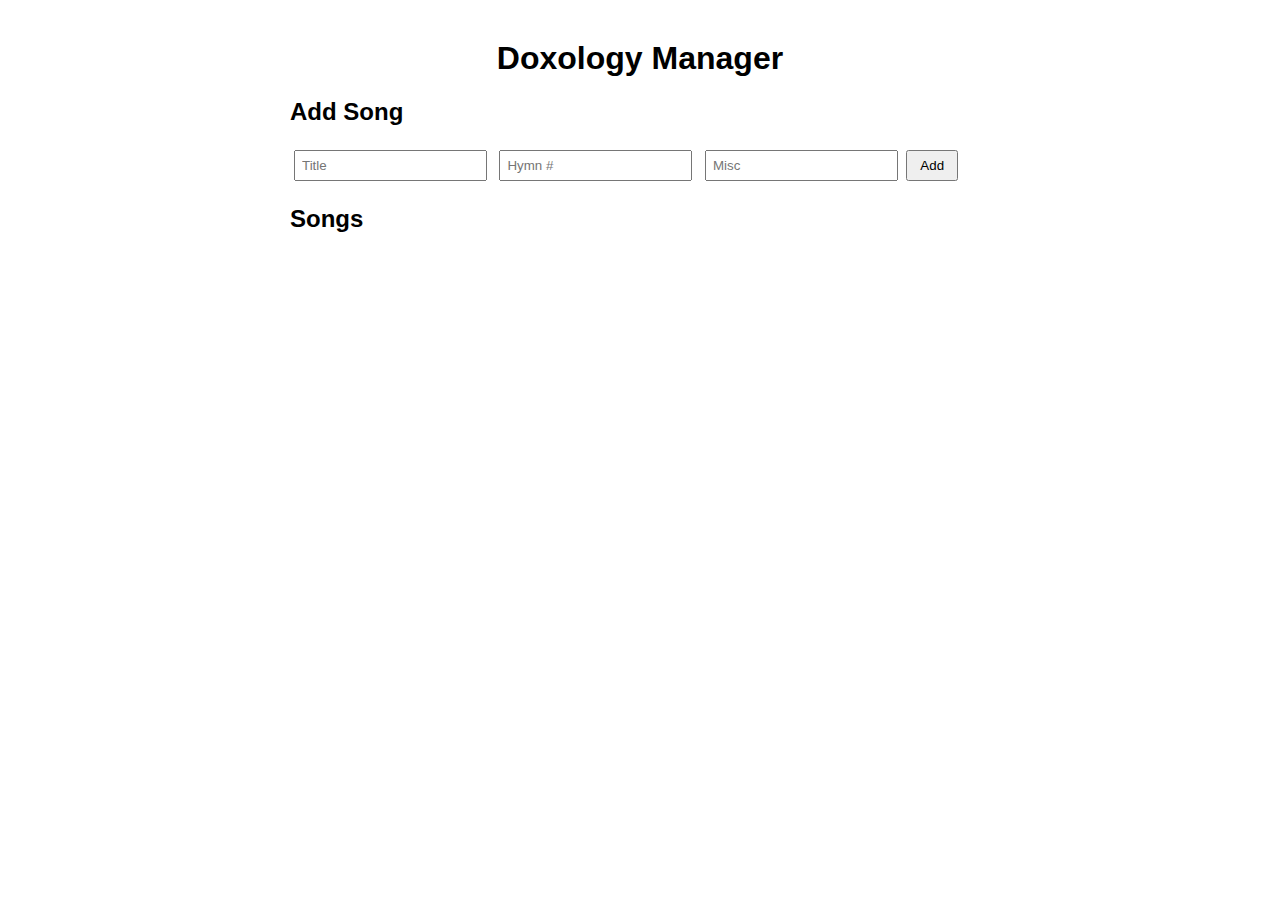
<file: frontend/index.html>
<!DOCTYPE html>
<html lang="en">
<head>
  <meta charset="UTF-8" />
  <title>Doxology Manager</title>
  <link rel="stylesheet" href="main.css" />
</head>
<body>
  <h1>Doxology Manager</h1>

  <section>
    <h2>Add Song</h2>
    <form id="song-form">
      <input type="text" id="title" placeholder="Title" required />
      <input type="number" id="hymn_number" placeholder="Hymn #" required />
      <input type="text" id="misc" placeholder="Misc" />
      <button type="submit">Add</button>
    </form>
  </section>

  <section>
    <h2>Songs</h2>
    <ul id="songs-list"></ul>
  </section>

  <script src="app.js"></script>
</body>
</html>
</file>
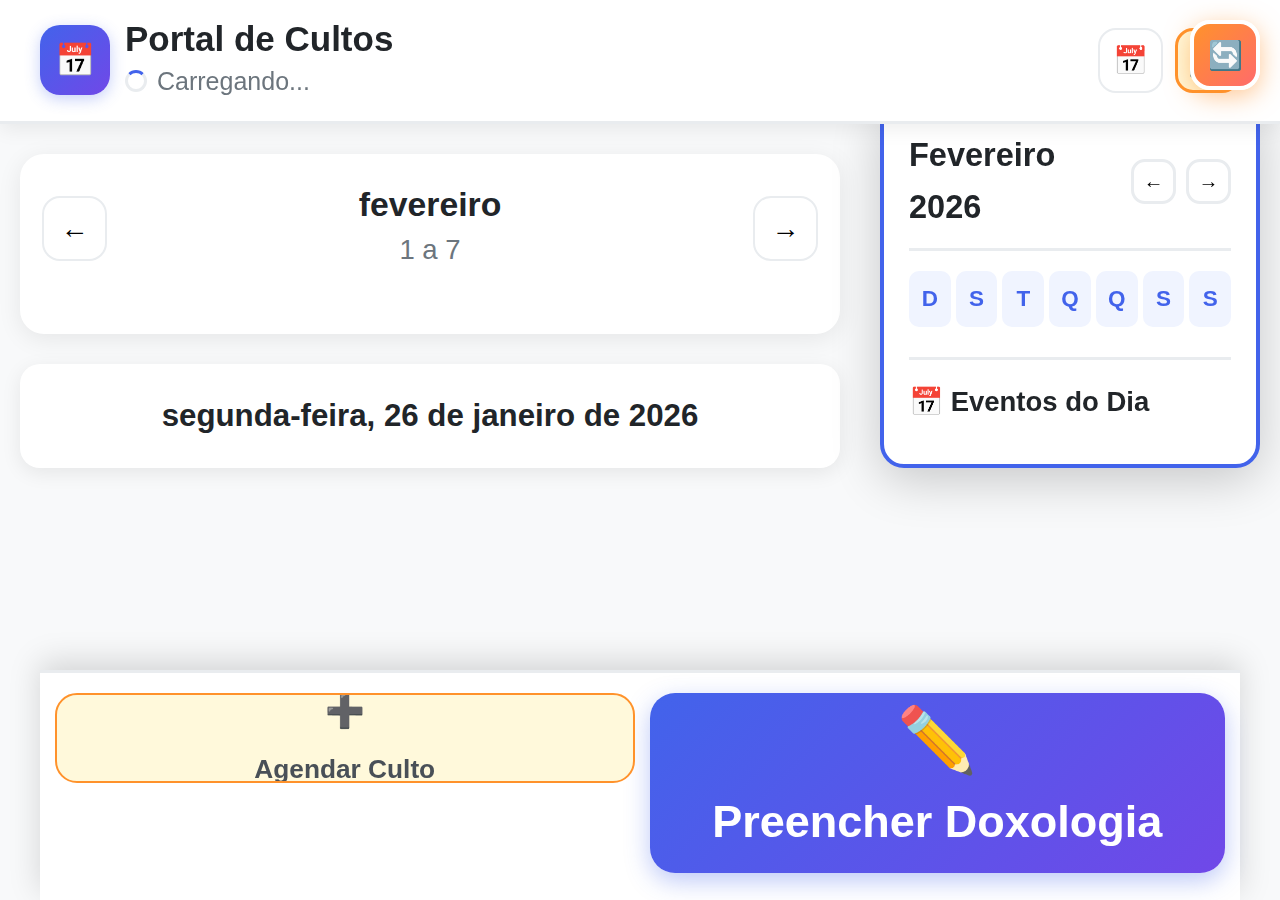
<file: frontend/Home.html>
<!DOCTYPE html>
<html lang="pt-BR">
<head>
  <base target="_top">
  <meta charset="UTF-8">
  <meta name="viewport" content="width=device-width, initial-scale=1.0, maximum-scale=1.0, user-scalable=no, viewport-fit=cover">
  <meta name="apple-mobile-web-app-capable" content="yes">
  <meta name="apple-mobile-web-app-status-bar-style" content="black-translucent">
  <meta name="theme-color" content="#4263eb">
  <meta name="description" content="Portal de Cultos - Sistema de gerenciamento de cultos e cronogramas">
  <title>Portal de Cultos</title>
  
  <!-- Apple Touch Icon -->
  <link rel="apple-touch-icon" href="data:image/svg+xml,<svg xmlns='http://www.w3.org/2000/svg' viewBox='0 0 100 100'><text y='.9em' font-size='90'>📅</text></svg>">
  
  <!-- Favicon -->
  <link rel="icon" href="data:image/svg+xml,<svg xmlns='http://www.w3.org/2000/svg' viewBox='0 0 100 100'><text y='.9em' font-size='90'>📅</text></svg>">
  
  <style>
    /* ============================================
       RESET E CONFIGURAÇÕES GLOBAIS
    ============================================ */
    
    * {
      margin: 0;
      padding: 0;
      -webkit-text-size-adjust: 100%;
      text-size-adjust: 100%;
      box-sizing: border-box;
      -webkit-tap-highlight-color: rgba(66, 99, 235, 0.2);
      -webkit-font-smoothing: antialiased;
      -moz-osx-font-smoothing: grayscale;
    }
    
    html {
      font-size: 25px;
      scroll-behavior: smooth;
    }
    
    body {
      font-family: -apple-system, BlinkMacSystemFont, 'Segoe UI', Roboto, Helvetica, Arial, sans-serif, 'Apple Color Emoji', 'Segoe UI Emoji';
      background: #f8f9fa;
      color: #212529;
      line-height: 1.6;
      padding-bottom: 150px;
      min-height: 100vh;
      overflow-x: hidden;
    }
    
    :focus {
      outline: 2px solid #4263eb;
      outline-offset: 2px;
    }
    
    :focus:not(:focus-visible) {
      outline: none;
    }
    
    /* ============================================
       HEADER ULTRA VISÍVEL
    ============================================ */
    
    .header {
      background: #ffffff;
      padding: 20px;
      border-bottom: 3px solid #e9ecef;
      position: sticky;
      top: 0;
      z-index: 1000;
      box-shadow: 0 4px 20px rgba(0,0,0,0.08);
      backdrop-filter: blur(10px);
      -webkit-backdrop-filter: blur(10px);
    }
    
    .header-content {
      display: flex;
      align-items: center;
      justify-content: space-between;
      max-width: 800px;
      margin: 0 auto;
    }
    
    .app-info {
      display: flex;
      align-items: center;
      gap: 15px;
      flex: 1;
      min-width: 0; /* Previne overflow */
    }
    
    .app-logo {
      width: 70px;
      height: 70px;
      background: linear-gradient(135deg, #4263eb, #7048e8);
      border-radius: 20px;
      display: flex;
      align-items: center;
      justify-content: center;
      color: white;
      font-size: 32px;
      flex-shrink: 0;
      box-shadow: 0 4px 15px rgba(66,99,235,0.3);
      transition: transform 0.3s ease;
    }
    
    .app-logo:hover {
      transform: rotate(5deg) scale(1.05);
    }
    
    .app-title h1 {
      font-size: 1.4rem;
      font-weight: 900;
      color: #212529;
      margin-bottom: 2px;
      line-height: 1.1;
      overflow: hidden;
      text-overflow: ellipsis;
      white-space: nowrap;
    }
    
    #loadingStatus {
      font-size: 1rem;
      color: #6c757d;
      display: flex;
      align-items: center;
      gap: 10px;
      font-weight: 500;
    }
    
    .loading-spinner {
      width: 22px;
      height: 22px;
      border: 3px solid #e9ecef;
      border-top: 3px solid #4263eb;
      border-radius: 50%;
      animation: spin 1s linear infinite;
    }
    
    /* ============================================
       CONTROLES DE NAVEGAÇÃO
    ============================================ */
    
    .nav-controls {
      display: flex;
      gap: 12px;
      flex-shrink: 0;
    }
    
    .nav-btn {
      width: 65px;
      height: 65px;
      border-radius: 18px;
      border: 2px solid #e9ecef;
      background: white;
      display: flex;
      align-items: center;
      justify-content: center;
      font-size: 28px;
      cursor: pointer;
      transition: all 0.25s cubic-bezier(0.4, 0, 0.2, 1);
      position: relative;
      overflow: hidden;
    }
    
    .nav-btn:active {
      background: #f1f3f5;
      transform: scale(0.96);
    }
    
    .nav-btn:hover {
      border-color: #4263eb;
      box-shadow: 0 4px 12px rgba(66,99,235,0.15);
    }
    
    /* BOTÃO REFRESH COM ANIMAÇÃO LARANJA */
    .refresh-btn {
      border: 3px solid #ff922b !important;
      background: #fff9db !important;
    }
    
    .refresh-btn.rotating {
      border-color: #4263eb !important;
      animation: rotateBorder 1s linear infinite;
    }
    
    @keyframes rotateBorder {
      0% { border-color: #ff922b; }
      25% { border-color: #4263eb; }
      50% { border-color: #40c057; }
      75% { border-color: #fa5252; }
      100% { border-color: #ff922b; }
    }
    
    /* BOTÃO AGENDAR CULTO */
    .nav-action.agendar {
      border: 2px solid #ff922b !important;
      background: #fff9db !important;
      position: relative;
      overflow: hidden;
    }
    
    .nav-action.agendar::before {
      content: '';
      position: absolute;
      top: 0;
      left: 0;
      right: 0;
      bottom: 0;
      border: 2px solid transparent;
      border-radius: 24px;
      animation: pulseOrange 2s infinite;
    }
    
    @keyframes pulseOrange {
      0% { border-color: rgba(255, 146, 43, 0.2); }
      50% { border-color: rgba(255, 146, 43, 0.8); }
      100% { border-color: rgba(255, 146, 43, 0.2); }
    }
    
    .nav-action.agendar.clicked {
      animation: clickPulse 0.6s ease;
    }
    
    @keyframes clickPulse {
      0% { transform: scale(1); }
      50% { transform: scale(0.95); }
      100% { transform: scale(1); }
    }
    
    /* ============================================
       ELEMENTOS DESKTOP
    ============================================ */
    
    .desktop-reload-btn {
      display: none;
      position: fixed;
      top: 20px;
      right: 20px;
      width: 70px;
      height: 70px;
      border-radius: 20px;
      background: linear-gradient(135deg, #ff922b, #ff6b6b);
      border: 4px solid white;
      color: white;
      font-size: 28px;
      cursor: pointer;
      z-index: 1001;
      align-items: center;
      justify-content: center;
      box-shadow: 0 6px 25px rgba(255, 146, 43, 0.5);
      transition: all 0.3s ease;
    }
    
    .desktop-reload-btn:hover {
      transform: rotate(180deg) scale(1.1);
      box-shadow: 0 8px 30px rgba(255, 146, 43, 0.7);
    }
    
    .desktop-reload-btn:active {
      transform: rotate(180deg) scale(0.95);
    }
    
    .desktop-calendar {
      display: none;
      position: fixed;
      top: 100px;
      right: 20px;
      width: 380px;
      background: white;
      border-radius: 24px;
      padding: 25px;
      box-shadow: 0 12px 50px rgba(0, 0, 0, 0.2);
      z-index: 1000;
      max-height: calc(100vh - 150px);
      overflow-y: auto;
      border: 4px solid #4263eb;
      scrollbar-width: thin;
      scrollbar-color: #4263eb #f1f3f5;
    }
    
    .desktop-calendar::-webkit-scrollbar {
      width: 8px;
    }
    
    .desktop-calendar::-webkit-scrollbar-track {
      background: #f1f3f5;
      border-radius: 4px;
    }
    
    .desktop-calendar::-webkit-scrollbar-thumb {
      background: #4263eb;
      border-radius: 4px;
    }
    
    .calendar-header {
      display: flex;
      align-items: center;
      justify-content: space-between;
      margin-bottom: 20px;
      padding-bottom: 15px;
      border-bottom: 3px solid #e9ecef;
    }
    
    .calendar-title {
      font-size: 1.3rem;
      font-weight: 900;
      color: #212529;
    }
    
    .calendar-nav {
      display: flex;
      gap: 10px;
    }
    
    .calendar-nav-btn {
      width: 45px;
      height: 45px;
      border-radius: 14px;
      border: 3px solid #e9ecef;
      background: white;
      display: flex;
      align-items: center;
      justify-content: center;
      cursor: pointer;
      font-size: 20px;
      font-weight: 900;
      transition: all 0.2s ease;
    }
    
    .calendar-nav-btn:hover {
      border-color: #ff922b;
      background: #fff9db;
      color: #ff922b;
    }
    
    .calendar-weekdays {
      display: grid;
      grid-template-columns: repeat(7, 1fr);
      gap: 5px;
      margin-bottom: 10px;
      text-align: center;
    }
    
    .weekday {
      font-size: 0.9rem;
      font-weight: 800;
      color: #4263eb;
      padding: 10px 0;
      background: #f0f4ff;
      border-radius: 10px;
    }
    
    .calendar-days {
      display: grid;
      grid-template-columns: repeat(7, 1fr);
      gap: 5px;
    }
    
    .calendar-day {
      aspect-ratio: 1;
      display: flex;
      align-items: center;
      justify-content: center;
      border-radius: 14px;
      font-size: 1rem;
      font-weight: 700;
      cursor: pointer;
      transition: all 0.2s ease;
      position: relative;
      border: 2px solid transparent;
      user-select: none;
    }
    
    .calendar-day:hover {
      background: #f8f9fa;
      border-color: #e9ecef;
      transform: scale(1.05);
    }
    
    .calendar-day.selected {
      background: #4263eb;
      color: white;
      font-weight: 900;
      border-color: #4263eb;
      transform: scale(1.1);
      box-shadow: 0 4px 12px rgba(66,99,235,0.3);
    }
    
    .calendar-day.today {
      border: 3px solid #40c057;
      font-weight: 900;
      color: #40c057;
    }
    
    .calendar-day.has-events::after {
      content: '★';
      position: absolute;
      top: 2px;
      right: 2px;
      font-size: 10px;
      color: #ff922b;
      animation: twinkle 2s infinite;
    }
    
    @keyframes twinkle {
      0%, 100% { opacity: 1; }
      50% { opacity: 0.5; }
    }
    
    .calendar-day.selected.has-events::after {
      color: white;
    }
    
    .calendar-day.empty {
      visibility: hidden;
      pointer-events: none;
    }
    
    .calendar-events {
      margin-top: 20px;
      border-top: 3px solid #e9ecef;
      padding-top: 20px;
    }
    
    .calendar-events h4 {
      font-size: 1.1rem;
      font-weight: 900;
      color: #212529;
      margin-bottom: 15px;
      display: flex;
      align-items: center;
      gap: 10px;
    }
    
    .event-item {
      display: flex;
      align-items: center;
      gap: 12px;
      padding: 15px;
      background: #f8f9fa;
      border-radius: 14px;
      margin-bottom: 10px;
      font-size: 0.9rem;
      cursor: pointer;
      transition: all 0.2s ease;
      border: 2px solid transparent;
    }
    
    .event-item:hover {
      background: #f0f4ff;
      border-color: #4263eb;
      transform: translateX(5px);
      box-shadow: 0 4px 12px rgba(66,99,235,0.1);
    }
    
    .event-time {
      font-weight: 900;
      color: #4263eb;
      min-width: 45px;
      font-size: 0.95rem;
    }
    
    .event-title {
      flex: 1;
      font-weight: 700;
      overflow: hidden;
      text-overflow: ellipsis;
      white-space: nowrap;
    }
    
    .event-status {
      width: 14px;
      height: 14px;
      border-radius: 50%;
      border: 2px solid white;
      box-shadow: 0 2px 5px rgba(0,0,0,0.2);
      flex-shrink: 0;
    }
    
    .event-status.ok { background: #40c057; }
    .event-status.warn { background: #ff922b; }
    .event-status.bad { background: #fa5252; }
    
    /* ============================================
       CONTAINER PRINCIPAL
    ============================================ */
    
    .main-container {
      max-width: 800px;
      margin: 0 auto;
      padding: 30px 20px;
    }
    
    /* ============================================
       WEEK SELECTOR
    ============================================ */
    
    .week-selector {
      background: white;
      border-radius: 24px;
      padding: 30px 20px;
      margin-bottom: 30px;
      box-shadow: 0 5px 25px rgba(0,0,0,0.08);
      border: 2px solid transparent;
      transition: border-color 0.3s ease;
    }
    
    .week-selector:hover {
      border-color: #4263eb;
    }
    
    .week-header {
      display: flex;
      align-items: center;
      justify-content: space-between;
      margin-bottom: 30px;
    }
    
    .week-title {
      text-align: center;
      flex: 1;
    }
    
    .week-title .month {
      font-size: 1.35rem;
      font-weight: 900;
      color: #212529;
      display: block;
      line-height: 1.1;
    }
    
    .week-title .range {
      font-size: 1.1rem;
      color: #6c757d;
      margin-top: 5px;
      display: block;
      font-weight: 500;
    }
    
    /* ============================================
       DIAS DA SEMANA
    ============================================ */
    
    .week-days {
      display: flex;
      flex-direction: column;
      gap: 20px;
    }
    
    .day-card {
      background: white;
      border: 3px solid #e9ecef;
      border-radius: 20px;
      padding: 30px 25px;
      display: flex;
      align-items: center;
      gap: 25px;
      cursor: pointer;
      transition: all 0.25s cubic-bezier(0.4, 0, 0.2, 1);
      position: relative;
      overflow: hidden;
      min-height: 120px;
      user-select: none;
    }
    
    .day-card::before {
      content: '';
      position: absolute;
      left: 0;
      top: 0;
      bottom: 0;
      width: 0;
      background: linear-gradient(to right, rgba(66,99,235,0.1), transparent);
      transition: width 0.3s ease;
    }
    
    .day-card:hover::before {
      width: 8px;
    }
    
    .day-card:active {
      transform: scale(0.98);
      background: #f8f9fa;
    }
    
    .day-card.selected {
      border-color: #4263eb;
      background: #f0f4ff;
      box-shadow: 0 8px 25px rgba(66,99,235,0.15);
    }
    
    .day-card.today {
      border-color: #40c057;
    }
    
    .day-card.today::after {
      content: 'HOJE';
      position: absolute;
      top: 15px;
      right: 15px;
      background: #40c057;
      color: white;
      font-size: 0.7rem;
      font-weight: 800;
      padding: 5px 10px;
      border-radius: 15px;
      text-transform: uppercase;
      letter-spacing: 0.5px;
      box-shadow: 0 2px 5px rgba(64,192,87,0.3);
      z-index: 1;
    }
    
    .day-card.selected::before {
      width: 10px;
      background: #4263eb;
    }
    
    .day-info {
      flex: 1;
      min-width: 0;
    }
    
    .day-header {
      display: flex;
      align-items: center;
      justify-content: space-between;
      margin-bottom: 12px;
      gap: 15px;
    }
    
    .day-name {
      font-size: 2.2rem;
      font-weight: 900;
      color: #343a40;
      text-transform: uppercase;
      letter-spacing: 1px;
      line-height: 1;
      flex-shrink: 0;
    }
    
    .day-name-row {
      display: flex;
      align-items: center;
      gap: 16px;
      flex-wrap: wrap;
    }
    
    .day-date {
      font-size: 2.2rem;
      font-weight: 900;
      color: #212529;
      line-height: 1;
      text-shadow: 0 2px 4px rgba(0,0,0,0.1);
    }
    
    .status-indicators.inline {
      margin-top: 0;
      gap: 12px;
      display: flex;
      flex-shrink: 0;
    }
    
    .status-dot {
      width: 22px;
      height: 22px;
      border-radius: 50%;
      transition: transform 0.2s ease;
      flex-shrink: 0;
    }
    
    .status-dot:hover {
      transform: scale(1.2);
    }
    
    .status-dot.ok { 
      background: #40c057; 
      box-shadow: 0 0 0 5px rgba(64,192,87,0.2); 
    }
    .status-dot.warn { 
      background: #ff922b; 
      box-shadow: 0 0 0 5px rgba(255,146,43,0.2); 
    }
    .status-dot.bad { 
      background: #fa5252; 
      box-shadow: 0 0 0 5px rgba(250,82,82,0.2); 
    }
    
    .cultos-count {
      font-size: 1rem;
      color: #6c757d;
      margin-top: 10px;
      font-weight: 600;
    }
    
    /* ============================================
       CABEÇALHO DO DIA SELECIONADO
    ============================================ */
    
    .selected-date-header {
      background: white;
      border-radius: 20px;
      padding: 30px;
      margin-bottom: 30px;
      text-align: center;
      box-shadow: 0 5px 20px rgba(0,0,0,0.08);
      border: 2px solid transparent;
      transition: all 0.3s ease;
    }
    
    .selected-date-header:hover {
      border-color: #4263eb;
      transform: translateY(-2px);
    }
    
    .selected-date-header h2 {
      font-size: 1.25rem;
      font-weight: 900;
      color: #212529;
      line-height: 1.3;
    }
    
    /* ============================================
       LISTA DE CULTOS
    ============================================ */
    
    .cultos-list {
      display: flex;
      flex-direction: column;
      gap: 25px;
    }
    
    /* ============================================
       CARD DO CULTO
    ============================================ */
    
    .culto-card {
      background: white;
      border-radius: 24px;
      padding: 35px 25px;
      box-shadow: 0 8px 25px rgba(0,0,0,0.1);
      border-left: 10px solid #e9ecef;
      transition: all 0.25s cubic-bezier(0.4, 0, 0.2, 1);
      position: relative;
      overflow: hidden;
    }
    
    .culto-card::before {
      content: '';
      position: absolute;
      left: 0;
      top: 0;
      bottom: 0;
      width: 0;
      background: linear-gradient(to right, rgba(66,99,235,0.05), transparent);
      transition: width 0.3s ease;
    }
    
    .culto-card:hover::before {
      width: 100%;
    }
    
    .culto-card.ok { border-left-color: #40c057; }
    .culto-card.warn { border-left-color: #ff922b; }
    .culto-card.bad { border-left-color: #fa5252; }
    
    .culto-header {
      display: flex;
      justify-content: space-between;
      align-items: flex-start;
      margin-bottom: 25px;
      gap: 15px;
      position: relative;
      z-index: 1;
    }
    
    .culto-title {
      font-size: 1.4rem;
      font-weight: 900;
      color: #000000;
      flex: 1;
      line-height: 1.2;
      overflow-wrap: break-word;
    }
    
    .status-badge {
      font-size: 1rem;
      font-weight: 800;
      padding: 10px 20px;
      border-radius: 30px;
      white-space: nowrap;
      transition: transform 0.2s ease;
      flex-shrink: 0;
    }
    
    .status-badge:hover {
      transform: scale(1.05);
    }
    
    .status-badge.ok { background: #ebfbee; color: #2b8a3e; }
    .status-badge.warn { background: #fff4e6; color: #e67700; }
    .status-badge.bad { background: #ffe3e3; color: #c92a2a; }
    
    /* ============================================
       DETALHES
    ============================================ */
    
    .culto-details {
      display: flex;
      gap: 30px;
      font-size: 1.1rem;
      font-weight: 600;
      color: #495057;
      margin-bottom: 25px;
      flex-wrap: wrap;
      position: relative;
      z-index: 1;
    }
    
    .detail-item {
      display: flex;
      align-items: center;
      gap: 12px;
      flex-shrink: 0;
    }
    
    /* ============================================
       PENDÊNCIAS
    ============================================ */
    
    .pendencies {
      background: #fff9db;
      border-radius: 18px;
      padding: 25px;
      margin-top: 25px;
      border: 3px solid #ffd8a8;
      position: relative;
      z-index: 1;
      transition: all 0.3s ease;
    }
    
    .pendencies:hover {
      transform: translateX(5px);
      box-shadow: 0 4px 15px rgba(255, 146, 43, 0.2);
    }
    
    .pendencies-title {
      font-size: 1.1rem;
      font-weight: 800;
      color: #e67700;
      margin-bottom: 12px;
      display: flex;
      align-items: center;
      gap: 10px;
    }
    
    .pendencies-list {
      font-size: 1.05rem;
      font-weight: 600;
      color: #5c940d;
      line-height: 1.5;
    }
    
    /* ============================================
       BOTÃO DE AÇÃO
    ============================================ */
    
    .action-buttons {
      display: flex;
      gap: 15px;
      margin-top: 30px;
      position: relative;
      z-index: 1;
    }
    
    .action-btn {
      flex: 1;
      width: 100%;
      padding: 25px;
      border-radius: 20px;
      border: none;
      font-size: 1.2rem;
      font-weight: 800;
      display: flex;
      align-items: center;
      justify-content: center;
      gap: 15px;
      cursor: pointer;
      transition: all 0.25s cubic-bezier(0.4, 0, 0.2, 1);
      min-height: 85px;
      user-select: none;
    }
    
    .action-btn:active {
      transform: scale(0.96);
    }
    
    .action-btn:hover {
      transform: translateY(-2px);
      box-shadow: 0 8px 25px rgba(66,99,235,0.3);
    }
    
    .action-btn.primary {
      background: linear-gradient(135deg, #4263eb, #7048e8);
      color: white;
      box-shadow: 0 8px 25px rgba(66,99,235,0.3);
    }
    
    .action-btn.primary:hover {
      box-shadow: 0 12px 30px rgba(66,99,235,0.4);
    }
    
    /* ============================================
       ESTADO VAZIO
    ============================================ */
    
    .empty-state {
      background: white;
      border-radius: 24px;
      padding: 80px 30px;
      text-align: center;
      box-shadow: 0 5px 25px rgba(0,0,0,0.08);
      border: 2px dashed #e9ecef;
      transition: all 0.3s ease;
    }
    
    .empty-state:hover {
      border-color: #4263eb;
      transform: translateY(-2px);
    }
    
    .empty-icon {
      font-size: 80px;
      margin-bottom: 30px;
      opacity: 0.5;
      animation: float 3s ease-in-out infinite;
    }
    
    @keyframes float {
      0%, 100% { transform: translateY(0); }
      50% { transform: translateY(-10px); }
    }
    
    .empty-title {
      font-size: 1.4rem;
      font-weight: 900;
      color: #212529;
      margin-bottom: 15px;
    }
    
    .empty-message {
      font-size: 1.1rem;
      color: #6c757d;
      line-height: 1.4;
    }
    
    /* ============================================
       BARRA INFERIOR
    ============================================ */
    
    .bottom-nav {
      position: fixed;
      bottom: 0;
      left: 0;
      right: 0;
      background: rgba(255, 255, 255, 0.95);
      backdrop-filter: blur(10px);
      -webkit-backdrop-filter: blur(10px);
      border-top: 3px solid #e9ecef;
      display: flex;
      padding: 20px 15px 30px;
      gap: 15px;
      z-index: 1000;
      box-shadow: 0 -8px 30px rgba(0,0,0,0.15);
      height: 230px;
    }
    
    .nav-action {
      flex: 1;
      height: 90px;
      border-radius: 22px;
      border: none;
      background: #f8f9fa;
      color: #495057;
      font-size: 1.05rem;
      font-weight: 800;
      display: flex;
      flex-direction: column;
      align-items: center;
      justify-content: center;
      gap: 10px;
      cursor: pointer;
      text-decoration: none;
      transition: all 0.25s cubic-bezier(0.4, 0, 0.2, 1);
      border: 3px solid #e9ecef;
      user-select: none;
    }
    
    .nav-action:hover {
      transform: translateY(-2px);
      box-shadow: 0 8px 20px rgba(0,0,0,0.1);
    }
    
    /* Botão "Preencher Doxologia" gigante */
    .nav-action.big {
      height: 180px;
      border-radius: 25px;
      font-size: 1.8rem;
      gap: 14px;
      background: linear-gradient(135deg, #4263eb, #7048e8);
      color: white;
      border: none;
    }
    
    .nav-action.loading {
      filter: brightness(0.92);
      transform: scale(0.98);
      pointer-events: none;
      opacity: 0.9;
    }
    
    .nav-action.loading .nav-icon {
      animation: spin 0.9s linear infinite;
    }
    
    .nav-action.big .nav-icon {
      font-size: 64px;
      line-height: 1;
      animation: bounce 2s infinite;
    }
    
    @keyframes bounce {
      0%, 100% { transform: translateY(0); }
      50% { transform: translateY(-5px); }
    }
    
    .nav-action:active {
      transform: scale(0.96);
    }
    
    .nav-action.primary {
      background: linear-gradient(135deg, #4263eb, #7048e8);
      color: white;
      border-color: transparent;
      box-shadow: 0 8px 25px rgba(66,99,235,0.35);
    }
    
    .nav-action.primary:hover {
      box-shadow: 0 12px 30px rgba(66,99,235,0.45);
    }
    
    .nav-icon {
      font-size: 32px;
      transition: transform 0.3s ease;
    }
    
    .nav-action:hover .nav-icon {
      transform: scale(1.1);
    }
    
    /* ============================================
       MODAL DE VIEW CRONOGRAMA (STYLES INLINE)
    ============================================ */
    
    #viewModal {
      animation: fadeIn 0.3s ease-out;
    }
    
    #viewModal > div {
      animation: slideUp 0.3s ease-out;
      box-shadow: 0 20px 60px rgba(0, 0, 0, 0.3);
    }
    
    /* ============================================
       MEDIA QUERIES PARA DESKTOP
    ============================================ */
    
    @media (min-width: 1024px) {
      .desktop-reload-btn {
        display: flex;
      }
      
      .desktop-calendar {
        display: block;
      }
      
      .main-container {
        margin-right: 420px;
        max-width: calc(800px + 400px);
      }
      
      .header-content {
        max-width: calc(800px + 400px);
      }
      
      .bottom-nav {
        max-width: calc(800px + 400px);
        margin: 0 auto;
        left: 50%;
        transform: translateX(-50%);
        width: calc(100% - 40px);
      }
      
      /* Ajustes de responsividade para desktop */
      .day-card {
        min-height: 100px;
        padding: 25px;
      }
      
      .culto-card {
        padding: 30px;
      }
    }
    
    /* ============================================
       RESPONSIVIDADE PARA TELAS MÉDIAS
    ============================================ */
    
    @media (max-width: 768px) {
      html {
        font-size: 22px;
      }
      
      .header-content {
        flex-wrap: wrap;
      }
      
      .app-info {
        width: 100%;
        margin-bottom: 15px;
      }
      
      .nav-controls {
        width: 100%;
        justify-content: center;
      }
      
      .day-card {
        flex-direction: column;
        align-items: flex-start;
        gap: 15px;
        padding: 20px;
      }
      
      .day-header {
        width: 100%;
      }
      
      .culto-header {
        flex-direction: column;
        align-items: flex-start;
        gap: 15px;
      }
      
      .status-badge {
        align-self: flex-start;
      }
      
      .action-buttons {
        flex-direction: column;
      }
      
      .bottom-nav {
        flex-direction: column;
        height: auto;
        padding: 15px;
      }
      
      .nav-action {
        height: 70px;
        margin-bottom: 10px;
      }
      
      .nav-action.big {
        height: 100px;
        font-size: 1.5rem;
      }
      
      .nav-action.big .nav-icon {
        font-size: 48px;
      }
    }
    
    /* ============================================
       RESPONSIVIDADE PARA TELAS PEQUENAS
    ============================================ */
    
    @media (max-width: 480px) {
      html {
        font-size: 20px;
      }
      
      .header {
        padding: 15px;
      }
      
      .app-logo {
        width: 60px;
        height: 60px;
        font-size: 28px;
      }
      
      .app-title h1 {
        font-size: 1.2rem;
      }
      
      .nav-btn {
        width: 55px;
        height: 55px;
        font-size: 24px;
      }
      
      .day-card {
        padding: 15px;
        min-height: 90px;
      }
      
      .day-name {
        font-size: 1.8rem;
      }
      
      .day-date {
        font-size: 1.8rem;
      }
      
      .culto-card {
        padding: 20px 15px;
      }
      
      .culto-title {
        font-size: 1.2rem;
      }
      
      .pendencies {
        padding: 15px;
      }
      
      .action-btn {
        padding: 20px 15px;
        font-size: 1rem;
        min-height: 70px;
      }
      
      .selected-date-header {
        padding: 20px 15px;
      }
      
      .selected-date-header h2 {
        font-size: 1.1rem;
      }
    }
    
    /* ============================================
       RESPONSIVIDADE PARA TELAS MUITO PEQUENAS
    ============================================ */
    
    @media (max-width: 375px) {
      html {
        font-size: 18px;
      }
      
      .day-card {
        padding: 12px;
      }
      
      .day-name {
        font-size: 1.6rem;
      }
      
      .day-date {
        font-size: 1.6rem;
      }
      
      .status-dot {
        width: 18px;
        height: 18px;
      }
      
      .culto-details {
        gap: 15px;
        font-size: 1rem;
      }
      
      .nav-action {
        font-size: 0.95rem;
      }
      
      .nav-action.big {
        font-size: 1.3rem;
      }
      
      .nav-action.big .nav-icon {
        font-size: 40px;
      }
    }
    
    /* ============================================
       PERFORMANCE PARA iOS
    ============================================ */
    
    @supports (-webkit-touch-callout: none) {
      .day-card,
      .nav-btn,
      .action-btn,
      .nav-action {
        -webkit-tap-highlight-color: rgba(66,99,235,0.1);
      }
      
      body {
        -webkit-overflow-scrolling: touch;
      }
    }
    
    /* ============================================
       ANIMAÇÕES
    ============================================ */
    
    @keyframes spin {
      0% { transform: rotate(0deg); }
      100% { transform: rotate(360deg); }
    }
    
    @keyframes fadeIn {
      from { 
        opacity: 0; 
        transform: translateY(10px); 
      }
      to { 
        opacity: 1; 
        transform: translateY(0); 
      }
    }
    
    @keyframes slideUp {
      from { 
        transform: translateY(50px); 
        opacity: 0; 
      }
      to { 
        transform: translateY(0); 
        opacity: 1; 
      }
    }
    
    .day-card,
    .culto-card,
    .event-item {
      animation: fadeIn 0.3s ease-out;
    }
    
    /* ============================================
       ESTADOS DE CARREGAMENTO
    ============================================ */
    
    .skeleton {
      background: linear-gradient(90deg, #f0f0f0 25%, #e0e0e0 50%, #f0f0f0 75%);
      background-size: 200% 100%;
      animation: loading 1.5s infinite;
      border-radius: 8px;
      color: transparent !important;
    }
    
    @keyframes loading {
      0% { background-position: 200% 0; }
      100% { background-position: -200% 0; }
    }
    
    /* ============================================
       UTILITÁRIOS
    ============================================ */
    
    .visually-hidden {
      position: absolute;
      width: 1px;
      height: 1px;
      padding: 0;
      margin: -1px;
      overflow: hidden;
      clip: rect(0, 0, 0, 0);
      white-space: nowrap;
      border: 0;
    }
    
    .text-truncate {
      overflow: hidden;
      text-overflow: ellipsis;
      white-space: nowrap;
    }
    
    /* ============================================
       ESTILOS PARA IMPRESSÃO
    ============================================ */
    
    @media print {
      .bottom-nav,
      .desktop-reload-btn,
      .desktop-calendar,
      .nav-controls {
        display: none !important;
      }
      
      body {
        padding-bottom: 0;
        background: white;
      }
      
      .header {
        position: static;
        box-shadow: none;
      }
      
      .culto-card {
        break-inside: avoid;
        box-shadow: none;
        border: 1px solid #ddd;
      }
    }
  </style>
</head>
<body>

<!-- BOTÃO DE RELOAD DESKTOP (MUITO VISÍVEL) -->
<button class="desktop-reload-btn" onclick="reloadPage()" title="Recarregar página (Desktop)">
  🔄
</button>

<!-- CALENDÁRIO DESKTOP (MUITO VISÍVEL) -->
<div class="desktop-calendar" id="desktopCalendar">
  <div class="calendar-header">
    <div class="calendar-title" id="calendarMonthLabel">Fevereiro 2026</div>
    <div class="calendar-nav">
      <button class="calendar-nav-btn" onclick="changeCalendarMonth(-1)">←</button>
      <button class="calendar-nav-btn" onclick="changeCalendarMonth(1)">→</button>
    </div>
  </div>
  
  <div class="calendar-weekdays">
    <div class="weekday">D</div>
    <div class="weekday">S</div>
    <div class="weekday">T</div>
    <div class="weekday">Q</div>
    <div class="weekday">Q</div>
    <div class="weekday">S</div>
    <div class="weekday">S</div>
  </div>
  
  <div class="calendar-days" id="calendarDays"></div>
  
  <div class="calendar-events">
    <h4>📅 Eventos do Dia</h4>
    <div id="calendarEventsList"></div>
  </div>
</div>

<!-- MODAL DE VISUALIZAÇÃO DO CRONOGRAMA -->
<div id="viewModal" style="display:none; position:fixed; inset:0; z-index:9999; background:#0b1220cc;">
  <div style="position:absolute; inset:0; background:#fff; display:flex; flex-direction:column;">
    
    <div style="padding:12px 14px; border-bottom:1px solid #e5e7eb; display:flex; gap:10px; align-items:center;">
      <button onclick="closeViewModal()" style="border:1px solid #e5e7eb; background:#fff; border-radius:10px; padding:10px 12px; font-weight:800;">←</button>
      <div style="flex:1;">
        <div id="vmTitle" style="font-weight:900;">Cronograma</div>
        <div id="vmSub" style="color:#6b7280; font-size:.9rem;">Carregando…</div>
      </div>
      <button onclick="copyViewLink()" style="border:1px solid #e5e7eb; background:#fff; border-radius:10px; padding:10px 12px; font-weight:800;">📋</button>
    </div>

    <div id="vmBody" style="flex:1; overflow:auto; -webkit-overflow-scrolling:touch; padding:12px;">
      <div id="vmMsg" style="color:#6b7280;">Carregando cronograma…</div>
      <div id="vmMeta" style="display:flex; gap:8px; flex-wrap:wrap; margin-top:10px;"></div>
      <div id="vmTables" style="margin-top:12px;"></div>
    </div>

  </div>
</div>

<header class="header">
  <div class="header-content">
    <div class="app-info">
      <div class="app-logo">📅</div>
      <div class="app-title">
        <h1 id="appName">Portal de Cultos </h1>
        <div id="loadingStatus">
          <span class="loading-spinner"></span>
          <span>Carregando...</span>
        </div>
      </div>
    </div>
    <div class="nav-controls">
      <button class="nav-btn" onclick="goToday()" title="Hoje">📅</button>
      <button class="nav-btn refresh-btn" onclick="handleRefresh()" title="Atualizar" id="refreshBtn">
        <span class="nav-icon">🔄</span>
      </button>
    </div>
  </div>
</header>

<main class="main-container">
  
  <section class="week-selector">
    <div class="week-header">
      <button class="nav-btn" onclick="changeWeek(-7)">←</button>
      <div class="week-title">
        <span class="month" id="weekMonthLabel">fevereiro</span>
        <span class="range" id="weekRangeLabel">1 a 7</span>
      </div>
      <button class="nav-btn" onclick="changeWeek(7)">→</button>
    </div>
    
    <div class="week-days" id="weekDays"></div>
  </section>
  
  <section class="selected-date-header">
    <h2 id="selectedDateText">segunda-feira, 26 de janeiro de 2026</h2>
  </section>
  
  <div class="cultos-list" id="cultosList"></div>
  
</main>

<nav class="bottom-nav">
  <a href="#" id="navReservar" class="nav-action agendar">
    <span class="nav-icon">➕</span>
    <span>Agendar Culto</span>
  </a>
  <a href="#" id="navPreencher" class="nav-action primary big">
    <span class="nav-icon">✏️</span>
    <span>Preencher Doxologia</span>
  </a>
</nav>

<script>
  const BASE_URL = "<?= BASE_URL ?>";
  const PIN_QS = "<?= PIN_QS ?>";
  let BOOT = null;
  let SNAP = { byDate: {} };
  let selectedYmd = new Date().toISOString().split('T')[0];
  let viewDate = new Date();
  let calendarMonth = new Date().getMonth();
  let calendarYear = new Date().getFullYear();
  
  // ========================
  // HELPER FUNCTIONS
  // ========================
  
  const ymd = (d) => {
    const date = new Date(d);
    return date.getFullYear() + '-' + 
           String(date.getMonth() + 1).padStart(2,'0') + '-' + 
           String(date.getDate()).padStart(2,'0');
  };
  
  
  function $(selector) {
    return document.querySelector(selector);
  }
  
  function getUrl(page, params = {}) {
    let url = BASE_URL + '?p=' + encodeURIComponent(page) + (PIN_QS || '');

    Object.keys(params).forEach(k => {
      if (params[k] !== undefined && params[k] !== null && params[k] !== '') {
        url += '&' + encodeURIComponent(k) + '=' + encodeURIComponent(params[k]);
      }
    });

    return url;
  }
  
  function clog(level, msg, data) {
    try {
      console.log(`[${level}] ${msg}`, data || '');
      if (typeof google !== 'undefined' && google.script && google.script.run) {
        google.script.run.api_clientLog(
          level,
          'HOME',
          msg,
          Object.assign({ 
            ua: navigator.userAgent, 
            timestamp: new Date().toISOString(),
            viewport: `${window.innerWidth}x${window.innerHeight}` 
          }, (data || {}))
        );
      }
    } catch(e) {
      console.error('Erro no log:', e);
   }
  }
  
  // ========================
  // MODAL DE VIEW CRONOGRAMA
  // ========================
  
  let _lastSid = '';
  
function closeViewModal() {
  $('#viewModal').style.display = 'none';
  document.body.style.overflow = '';
  _lastSid = '';
  
  // Limpa qualquer intervalo de auto-refresh
  if (window.modalRefreshInterval) {
    clearInterval(window.modalRefreshInterval);
    window.modalRefreshInterval = null;
  }
}
  
  function pill(icon, text) {
    const d = document.createElement('div');
    d.style.cssText = 'border:1px solid #e5e7eb; background:#fff; border-radius:999px; padding:8px 10px; font-weight:800; font-size:.9rem; display:inline-flex; gap:6px; align-items:center;';
    d.innerHTML = `<span>${icon}</span><span>${text}</span>`;
    return d;
  }
  
  function renderCronogramaTables(data) {
    const items = data.items || [];
    if (!items.length) {
      $('#vmTables').innerHTML = '<div style="color:#6b7280; text-align:center; padding:20px;">Nenhum item no cronograma.</div>';
      return;
    }

    // Agrupa por secao_pdf
    const groups = {};
    items.forEach(it => {
      const k = it.secao_pdf || 'OUTROS';
      (groups[k] = groups[k] || []).push(it);
    });

    let html = '';
    Object.keys(groups).forEach(k => {
      const list = groups[k];
      const sectionTitle = k.replace(/_/g, ' ').toUpperCase();
      
      html += `
        <div style="margin:20px 0 10px; font-weight:900; font-size:1.1rem; color:#374151; padding-bottom:5px; border-bottom:2px solid #e5e7eb;">
          ${sectionTitle}
        </div>
        <div style="border:1px solid #e5e7eb; border-radius:12px; overflow:hidden; background:#fff; margin-bottom:20px;">
          <table style="width:100%; border-collapse:collapse;">
            <thead>
              <tr style="background:#f8fafc; color:#4b5563; text-transform:uppercase; font-size:.75rem; letter-spacing:0.5px;">
                <th style="text-align:left; padding:12px; border-bottom:1px solid #e5e7eb; width:80px;">Início</th>
                <th style="text-align:left; padding:12px; border-bottom:1px solid #e5e7eb; width:80px;">Fim</th>
                <th style="text-align:left; padding:12px; border-bottom:1px solid #e5e7eb;">Momento</th>
                <th style="text-align:left; padding:12px; border-bottom:1px solid #e5e7eb; width:120px;">Responsável</th>
              </tr>
            </thead>
            <tbody>
              ${list.map(it => `
                <tr style="transition:background-color 0.2s;">
                  <td style="padding:12px; border-bottom:1px solid #e5e7eb; font-weight:900; color:#1f2937; white-space:nowrap;">${it.inicio || '--:--'}</td>
                  <td style="padding:12px; border-bottom:1px solid #e5e7eb; color:#6b7280; white-space:nowrap;">${it.fim || '--:--'}</td>
                  <td style="padding:12px; border-bottom:1px solid #e5e7eb;">
                    <div style="font-weight:600; color:#111827;">${it.titulo || 'Sem título'}</div>
                    ${it.detalhes ? `<div style="font-size:.85rem; color:#6b7280; margin-top:4px;">${it.detalhes}</div>` : ''}
                  </td>
                  <td style="padding:12px; border-bottom:1px solid #e5e7eb;">
                    <div style="display:flex; align-items:center; gap:8px;">
                      <span style="color:#4f46e5; font-weight:600;">${it.responsavel || '--'}</span>
                    </div>
                  </td>
                </tr>
              `).join('')}
            </tbody>
          </table>
        </div>
      `;
    });

    $('#vmTables').innerHTML = html;
  }
  
  function copyViewLink() {
    if (!_lastSid) {
      clog('WARN', 'Tentativa de copiar link sem SID');
      return;
    }
    
    const url = `${BASE_URL}?p=view${PIN_QS}&sid=${encodeURIComponent(_lastSid)}`;
    const btn = $('[onclick="copyViewLink()"]');
    const originalText = btn.innerHTML;
    
    navigator.clipboard?.writeText(url).then(() => {
      clog('INFO', 'Link copiado', { url });
      
      // Feedback visual
      btn.innerHTML = '✅ Copiado!';
      btn.style.backgroundColor = '#10b981';
      btn.style.color = 'white';
      btn.style.borderColor = '#10b981';
      
      setTimeout(() => {
        btn.innerHTML = originalText;
        btn.style.backgroundColor = '';
        btn.style.color = '';
        btn.style.borderColor = '#e5e7eb';
      }, 1500);
      
    }).catch(err => {
      clog('WARN', 'Clipboard falhou', { url, err });
      
      // Fallback para navegadores antigos
      try {
        const textArea = document.createElement('textarea');
        textArea.value = url;
        document.body.appendChild(textArea);
        textArea.select();
        const success = document.execCommand('copy');
        document.body.removeChild(textArea);
        
        if (success) {
          btn.innerHTML = '✅';
          setTimeout(() => btn.innerHTML = originalText, 1500);
        } else {
          btn.innerHTML = '❌';
          setTimeout(() => btn.innerHTML = originalText, 1500);
        }
      } catch (fallbackErr) {
        clog('ERROR', 'Fallback copy também falhou', { err: fallbackErr });
      }
    });
  }
  function createActionButtons(sid) {
  return `
    <div style="display:flex; gap:12px; margin-top:24px; padding-top:24px; border-top:1px solid #e5e7eb; flex-wrap:wrap;">
      <button onclick="printCronograma()" style="flex:1; min-width:120px; padding:12px; border-radius:12px; 
                border:1px solid #e5e7eb; background:#fff; font-weight:800; cursor:pointer;
                display:flex; align-items:center; justify-content:center; gap:8px; transition:all 0.2s;">
        🖨️ Imprimir
      </button>
      <button onclick="shareWhatsApp('${sid}')" style="flex:1; min-width:120px; padding:12px; border-radius:12px; 
                border:none; background:#25d366; color:white; font-weight:800; cursor:pointer;
                display:flex; align-items:center; justify-content:center; gap:8px; transition:all 0.2s;">
        📱 WhatsApp
      </button>
      <a href="${BASE_URL}?p=view${PIN_QS}&sid=${encodeURIComponent(sid)}" 
         target="_blank" 
         style="flex:1; min-width:120px; padding:12px; border-radius:12px; 
                border:1px solid #3b82f6; background:#f0f4ff; color:#1e40af; 
                font-weight:800; cursor:pointer; text-decoration:none;
                display:flex; align-items:center; justify-content:center; gap:8px; 
                transition:all 0.2s;">
        🔗 Nova Aba
      </a>
    </div>
  `;
}

// ========================
// FUNÇÕES DA VIEW ADAPTADAS PARA MODAL
// ========================

// Converte horário HH:MM para minutos do dia
function timeToMinutes(timeStr) {
  if (!timeStr || timeStr === '--:--') return 0;
  const [hours, minutes] = timeStr.split(':').map(Number);
  return hours * 60 + minutes;
}

// Verifica status do culto
function checkCultoStatus(startTime, endTime) {
  const now = new Date();
  const currentMinutes = now.getHours() * 60 + now.getMinutes();
  const startMinutes = timeToMinutes(startTime);
  const endMinutes = timeToMinutes(endTime);
  
  if (startMinutes === 0 || endMinutes === 0) return 'indefinido';
  
  if (currentMinutes < startMinutes - 30) return 'aguardando';
  if (currentMinutes >= startMinutes && currentMinutes <= endMinutes) return 'ao-vivo';
  if (currentMinutes > endMinutes) return 'finalizado';
  return 'prestes-iniciar';
}

// Timeline dinâmica para o modal
function createTimelineForModal(data) {
  const startTime = data.inicio || '--:--';
  const endTime = data.fim_previsto || '--:--';
  
  if (!startTime || !endTime || startTime === '--:--' || endTime === '--:--') {
    return '';
  }
  
  const status = checkCultoStatus(startTime, endTime);
  const isLive = status === 'ao-vivo' || status === 'prestes-iniciar';
  
  // Atualiza hora atual
  const now = new Date();
  const currentTime = now.toLocaleTimeString('pt-BR', {hour: '2-digit', minute:'2-digit'});
  
  // Calcula porcentagem do progresso se estiver ao vivo
  let progressPercent = 0;
  let nowPosition = 0;
  
  if (isLive) {
    const startMinutes = timeToMinutes(startTime);
    const endMinutes = timeToMinutes(endTime);
    const currentMinutes = now.getHours() * 60 + now.getMinutes();
    
    const totalDuration = endMinutes - startMinutes;
    const elapsed = currentMinutes - startMinutes;
    progressPercent = totalDuration > 0 ? (elapsed / totalDuration) * 100 : 0;
    progressPercent = Math.max(0, Math.min(100, progressPercent));
    nowPosition = progressPercent;
  }
  
  // Encontra horário do sermão se existir
  const sermao = data.items?.find(item => 
    item.momento_id?.includes('SERMAO') || 
    item.titulo?.toLowerCase().includes('sermão') ||
    item.titulo?.toLowerCase().includes('pregação')
  );
  
  let sermaoMarker = '';
  if (sermao && sermao.inicio && startTime !== '--:--') {
    const startMinutes = timeToMinutes(startTime);
    const endMinutes = timeToMinutes(endTime);
    const sermaoMinutes = timeToMinutes(sermao.inicio);
    
    const totalDuration = endMinutes - startMinutes;
    const sermaoPosition = totalDuration > 0 ? ((sermaoMinutes - startMinutes) / totalDuration) * 100 : 0;
    
    if (sermaoPosition >= 0 && sermaoPosition <= 100) {
      sermaoMarker = `
        <div style="position:absolute; left:${sermaoPosition}%; top:-20px; transform:translateX(-50%); 
                    font-size:0.75rem; color:#6b7280; white-space:nowrap;">
          ${sermao.inicio}
        </div>
        <div style="position:absolute; left:${sermaoPosition}%; top:12px; width:6px; height:6px;
                    border-radius:50%; background:#ff922b; transform:translateX(-50%);"></div>
      `;
    }
  }
  
  // Cria timeline
  return `
    <div style="margin:20px 0 30px 0;">
      <div style="display:flex; justify-content:space-between; margin-bottom:8px; 
                  font-size:0.9rem; color:#6b7280; font-weight:600;">
        <span>🏁 Início: ${startTime}</span>
        <span>
          Agora: ${currentTime}
          ${isLive ? '<span style="margin-left:8px; padding:2px 8px; background:#dcfce7; color:#166534; border-radius:12px; font-size:0.8rem;">AO VIVO</span>' : ''}
        </span>
        <span>🏁 Fim: ${endTime}</span>
      </div>
      
      <div style="height:10px; background:#e5e7eb; border-radius:5px; position:relative; overflow:hidden;">
        <!-- Progresso -->
        <div style="height:100%; width:${isLive ? progressPercent : 100}%; 
                    background:${isLive ? 'linear-gradient(90deg, #22c55e, #16a34a)' : 'linear-gradient(90deg, #3b82f6, #60a5fa)'}; 
                    border-radius:5px; transition:width 0.3s ease;">
        </div>
        
        <!-- Marcador "Agora" -->
        ${isLive ? `
          <div style="position:absolute; top:-8px; left:${nowPosition}%; width:24px; height:24px; 
                      border-radius:50%; background:#fff; border:3px solid #dc2626; 
                      transform:translateX(-50%); box-shadow:0 2px 8px rgba(220,38,38,0.3);
                      animation:pulse 2s infinite;"></div>
        ` : ''}
        
        <!-- Marcador do sermão -->
        ${sermaoMarker}
      </div>
      
      <!-- Status do culto -->
      <div style="margin-top:16px; padding:12px 16px; border-radius:12px; 
                  ${status === 'ao-vivo' ? 'background:#dcfce7; color:#166534; border:1px solid #22c55e; animation:pulse-bg 2s infinite;' : 
                    status === 'aguardando' ? 'background:#fef3c7; color:#92400e; border:1px solid #fbbf24;' :
                    status === 'finalizado' ? 'background:#e5e7eb; color:#4b5563; border:1px solid #9ca3af;' :
                    'background:#f0f4ff; color:#1e40af; border:1px solid #3b82f6;'}">
        <strong>
          ${status === 'ao-vivo' ? '🔴 AO VIVO AGORA:' :
            status === 'aguardando' ? '⏳ Aguardando:' :
            status === 'finalizado' ? '✅ Concluído:' :
            '🎯 Prestes a começar:'}
        </strong>
        ${status === 'ao-vivo' ? ' O culto está acontecendo' :
          status === 'aguardando' ? ' O culto ainda não começou' :
          status === 'finalizado' ? ' O culto já terminou' :
          ' O culto iniciará em breve'}
      </div>
    </div>
  `;
}

// Tabelas melhoradas com classes CSS
function createEnhancedTable(items, sectionTitle) {
  if (!items || !items.length) return '';
  
  const types = {
    'music': { icon: '🎵', color: '#f59e0b', bg: '#fffbeb' },
    'preach': { icon: '📖', color: '#1d4ed8', bg: '#eff6ff' },
    'prayer': { icon: '🙏', color: '#059669', bg: '#ecfdf5' },
    'special': { icon: '⭐', color: '#7c3aed', bg: '#f5f3ff' }
  };
  
  let html = `
    <div style="margin:14px 0 8px; font-weight:900; font-size:1.1rem; color:#374151; 
                padding-bottom:5px; border-bottom:2px solid #e5e7eb;">
      ${sectionTitle}
    </div>
    <div style="border:1px solid #e5e7eb; border-radius:12px; overflow:hidden; background:#fff; margin-bottom:20px;">
      <table style="width:100%; border-collapse:collapse;">
        <thead>
          <tr style="background:#f8fafc; color:#4b5563; text-transform:uppercase; font-size:.75rem; letter-spacing:0.5px;">
            <th style="text-align:left; padding:12px; border-bottom:1px solid #e5e7eb; width:80px;">Início</th>
            <th style="text-align:left; padding:12px; border-bottom:1px solid #e5e7eb; width:80px;">Fim</th>
            <th style="text-align:left; padding:12px; border-bottom:1px solid #e5e7eb;">Momento</th>
            <th style="text-align:left; padding:12px; border-bottom:1px solid #e5e7eb; width:120px;">Responsável</th>
            <th style="text-align:left; padding:12px; border-bottom:1px solid #e5e7eb; width:80px;">Tipo</th>
          </tr>
        </thead>
        <tbody>
  `;
  
  items.forEach((it, index) => {
    // Determina tipo baseado no conteúdo
    let tipo = '';
    let tipoIcon = '';
    let tipoColor = '#6b7280';
    let tipoBg = '#f9fafb';
    
    const tituloLower = (it.titulo || '').toLowerCase();
    const momentoId = (it.momento_id || '').toLowerCase();
    
    if (tituloLower.includes('música') || tituloLower.includes('louvor') || 
        tituloLower.includes('hino') || momentoId.includes('musica')) {
      tipo = 'music';
      tipoIcon = '🎵';
      tipoColor = '#92400e';
      tipoBg = '#fffbeb';
    } else if (tituloLower.includes('sermão') || tituloLower.includes('pregação') || 
               tituloLower.includes('mensagem') || momentoId.includes('sermao')) {
      tipo = 'preach';
      tipoIcon = '📖';
      tipoColor = '#1e40af';
      tipoBg = '#eff6ff';
    } else if (tituloLower.includes('oração') || tituloLower.includes('intercessão') || 
               tituloLower.includes('bênção') || momentoId.includes('oracao')) {
      tipo = 'prayer';
      tipoIcon = '🙏';
      tipoColor = '#065f46';
      tipoBg = '#ecfdf5';
    } else if (tituloLower.includes('especial') || tituloLower.includes('apresentação') || 
               tituloLower.includes('testemunho') || tituloLower.includes('ofício')) {
      tipo = 'special';
      tipoIcon = '⭐';
      tipoColor = '#5b21b6';
      tipoBg = '#f5f3ff';
    }
    
    const isCondicional = it.condicional === true || it.condicional === 'true';
    const condicionalIcon = isCondicional ? '<span style="margin-left:4px; opacity:0.7;" title="Condicional">⚠️</span>' : '';
    
    html += `
      <tr style="transition:background-color 0.2s; ${index % 2 === 0 ? 'background:#fafafa;' : ''}">
        <td style="padding:12px; border-bottom:1px solid #e5e7eb; font-weight:900; color:#1f2937; white-space:nowrap;">
          ${it.inicio || '--:--'}
        </td>
        <td style="padding:12px; border-bottom:1px solid #e5e7eb; color:#6b7280; white-space:nowrap;">
          ${it.fim || '--:--'}
        </td>
        <td style="padding:12px; border-bottom:1px solid #e5e7eb;">
          <div style="font-weight:600; color:#111827;">${it.titulo || 'Sem título'}</div>
          ${it.detalhes ? `<div style="font-size:.85rem; color:#6b7280; margin-top:4px;">${it.detalhes}</div>` : ''}
          ${condicionalIcon}
        </td>
        <td style="padding:12px; border-bottom:1px solid #e5e7eb;">
          <div style="color:#4f46e5; font-weight:600;">${it.responsavel || '--'}</div>
        </td>
        <td style="padding:12px; border-bottom:1px solid #e5e7eb;">
          ${tipo ? `
            <span style="display:inline-flex; align-items:center; gap:4px; padding:4px 10px; 
                         border-radius:12px; font-size:0.75rem; font-weight:800; 
                         background:${tipoBg}; color:${tipoColor}; border:1px solid ${tipoColor}20;">
              ${tipoIcon} ${tipo === 'music' ? 'Música' : 
                          tipo === 'preach' ? 'Pregação' : 
                          tipo === 'prayer' ? 'Oração' : 'Especial'}
            </span>
          ` : ''}
        </td>
      </tr>
    `;
  });
  
  html += `
        </tbody>
      </table>
    </div>
  `;
  
  return html;
}

// Botões de ação para o modal
function createActionButtons(sid) {
  return `
    <div style="display:flex; gap:12px; margin-top:24px; padding-top:24px; border-top:1px solid #e5e7eb; flex-wrap:wrap;">
      <button onclick="printCronograma()" style="flex:1; min-width:120px; padding:12px; border-radius:12px; 
                border:1px solid #e5e7eb; background:#fff; font-weight:800; cursor:pointer;
                display:flex; align-items:center; justify-content:center; gap:8px; transition:all 0.2s;">
        🖨️ Imprimir
      </button>
      <button onclick="shareWhatsApp('${sid}')" style="flex:1; min-width:120px; padding:12px; border-radius:12px; 
                border:none; background:#25d366; color:white; font-weight:800; cursor:pointer;
                display:flex; align-items:center; justify-content:center; gap:8px; transition:all 0.2s;">
        📱 WhatsApp
      </button>
      <button onclick="exportPDF()" style="flex:1; min-width:120px; padding:12px; border-radius:12px; 
                border:1px solid #e5e7eb; background:#fff; font-weight:800; cursor:pointer;
                display:flex; align-items:center; justify-content:center; gap:8px; transition:all 0.2s;">
        📄 PDF
      </button>
    </div>
  `;
}

// ========================
// FUNÇÕES DE AÇÃO DO MODAL
// ========================

function printCronograma() {
  const modalContent = $('#viewModal > div').cloneNode(true);
  const actionButtons = modalContent.querySelector('div[style*="border-top:1px solid #e5e7eb"]');
  if (actionButtons) actionButtons.remove();
  
  const printWindow = window.open('', '_blank');
  printWindow.document.write(`
    <!DOCTYPE html>
    <html>
    <head>
      <title>Cronograma do Culto</title>
      <style>
        body { font-family: Arial, sans-serif; padding: 20px; }
        h1 { color: #333; }
        table { width: 100%; border-collapse: collapse; margin: 20px 0; }
        th, td { border: 1px solid #ddd; padding: 10px; text-align: left; }
        th { background-color: #f5f5f5; }
        @media print {
          .no-print { display: none; }
          body { font-size: 12pt; }
        }
      </style>
    </head>
    <body>
      ${modalContent.innerHTML}
    </body>
    </html>
  `);
  printWindow.document.close();
  setTimeout(() => printWindow.print(), 500);
}

function shareWhatsApp(sid) {
  if (!sid) return;
  const title = $('#vmTitle').textContent || 'Cronograma do Culto';
  const date = $('#vmSub').textContent.split('•')[0]?.trim() || '';
  const url = `${BASE_URL}?p=view${PIN_QS}&sid=${encodeURIComponent(sid)}`;
  const text = `📋 ${title} ${date}\n\nConfira o cronograma completo:\n${url}`;
  window.open(`https://wa.me/?text=${encodeURIComponent(text)}`, '_blank');
}

function exportPDF() {
  showToast('🚀 Em breve: Exportação para PDF');
}

function showToast(message) {
  const toast = document.createElement('div');
  toast.textContent = message;
  toast.style.cssText = `
    position: fixed; bottom: 24px; left: 50%; transform: translateX(-50%);
    background: #1f2937; color: white; padding: 12px 24px;
    border-radius: 8px; font-weight: 600; z-index: 10000;
    box-shadow: 0 4px 12px rgba(0,0,0,0.15);
  `;
  document.body.appendChild(toast);
  setTimeout(() => toast.remove(), 2500);
}

// ========================
// MODAL COMPLETO ATUALIZADO
// ========================

function openViewModal(sid) {
  sid = String(sid || '').trim();
  if (!sid) return;

  _lastSid = sid;
  $('#viewModal').style.display = 'block';
  $('#vmMsg').textContent = 'Carregando cronograma…';
  $('#vmTables').innerHTML = '';
  $('#vmMeta').innerHTML = '';
  $('#vmTitle').textContent = 'Cronograma';
  $('#vmSub').textContent = 'Carregando…';

  google.script.run
    .withSuccessHandler(data => {
      $('#vmMsg').textContent = '';
      // data.titulo agora vem do backend formatado
      $('#vmTitle').textContent = data.titulo || 'Cronograma do Culto';
      $('#vmSub').textContent = `${data.data} • Início: ${data.inicio} • Fim: ${data.fim_previsto}`;

      // 1. Renderiza a NOVA FICHA TÉCNICA (Cabeçalho)
      renderFichaTecnica(data.cabecalho);

      // 2. Adiciona os Pills de meta
      const metaContainer = $('#vmMeta');
      if (data.inicio) metaContainer.appendChild(pill('⏰', data.inicio));
      if (data.total_min) metaContainer.appendChild(pill('⌛', data.total_min + ' min'));
      if (data.items?.length) metaContainer.appendChild(pill('📋', data.items.length + ' momentos'));

      const container = $('#vmTables');
        container.insertAdjacentHTML('beforeend', createTimelineForModal(data));
        renderEnhancedCronogramaTables(data);
        container.insertAdjacentHTML('beforeend', createActionButtons(sid));

      document.body.style.overflow = 'hidden';
      addModalAnimations();
    })
    .withFailureHandler(err => {
      $('#vmMsg').textContent = '❌ Erro: ' + (err.message || err);
    })
    .api_getCronograma(sid);
}

/**
 * RENDERIZA A FICHA TÉCNICA NO TOPO DO MODAL
 */
function renderFichaTecnica(cabecalho) {
  if (!cabecalho) return;
  const info = cabecalho;
  const esc = cabecalho.escalas;

  const html = `
    <div style="background:#f8fafc; border:1px solid #e5e7eb; border-radius:12px; padding:16px; margin-bottom:20px;">
      <div style="display:grid; grid-template-columns: 1fr 1fr; gap:12px; margin-bottom:15px;">
        <div>
          <div style="font-size:0.7rem; text-transform:uppercase; color:#6b7280; font-weight:800;">Tema do Culto</div>
          <div style="font-weight:900; color:#1e40af; font-size:1.1rem;">${info.tema}</div>
        </div>
        <div style="text-align:right;">
          <div style="font-size:0.7rem; text-transform:uppercase; color:#6b7280; font-weight:800;">Pregador(a)</div>
          <div style="font-weight:700; color:#111827;">${info.pregador}</div>
        </div>
      </div>
      
      <div style="display:flex; flex-wrap:wrap; gap:10px; padding-top:12px; border-top:1px dashed #cbd5e1;">
        ${info.ministro_louvor !== 'Não informado' ? infoItem('🎤 Ministro', info.ministro_louvor) : ''}
        ${info.equipe_louvor !== 'Não informado' ? infoItem('🎸 Equipe', info.equipe_louvor) : ''}
        ${info.anciao_responsavel !== 'Não informado' ? infoItem('👔 Ancião', info.anciao_responsavel) : ''}
      </div>

      <div style="margin-top:15px; background:#fff; border-radius:8px; padding:10px; border:1px solid #f1f5f9;">
        <div style="font-size:0.65rem; text-transform:uppercase; color:#94a3b8; font-weight:800; margin-bottom:8px;">Escalas de Apoio</div>
        <div style="display:grid; grid-template-columns: 1fr 1fr; gap:8px; font-size:0.85rem;">
          <div style="color:#475569;">🔊 Som: <b>${esc.som?.resp1 || '--'}</b></div>
          <div style="color:#475569;">💻 Mídia: <b>${esc.midia?.resp1 || '--'}</b></div>
          <div style="color:#475569;">🤝 Diaconato: <b>${esc.diaconato?.resp1 || '--'}</b></div>
          <div style="color:#475569;">🎬 Transmissão: <b>${esc.midia?.resp2 || '--'}</b></div>
        </div>
      </div>
    </div>
  `;
  $('#vmTables').insertAdjacentHTML('afterbegin', html);
}

function infoItem(label, val) {
  return `<div style="background:#fff; border:1px solid #e2e8f0; padding:4px 10px; border-radius:8px; font-size:0.8rem; color:#475569;">
    <span style="opacity:0.8;">${label}:</span> <b>${val}</b>
  </div>`;
}

function renderEnhancedCronogramaTables(data) {
  const items = data.items || [];
  if (!items.length) {
    $('#vmTables').innerHTML += '<div style="color:#6b7280; text-align:center; padding:20px;">Nenhum item no cronograma.</div>';
    return;
  }

  // Agrupa por secao_pdf
  const groups = {};
  items.forEach(it => {
    const k = it.secao_pdf || 'OUTROS';
    (groups[k] = groups[k] || []).push(it);
  });

  // Renderiza cada grupo
  Object.keys(groups).forEach(k => {
    const list = groups[k];
    const sectionTitle = getSectionTitle(k);
    const sectionIcon = getSectionIcon(k);
    
    const tableHTML = createEnhancedTable(list, `${sectionIcon} ${sectionTitle}`);
    $('#vmTables').innerHTML += tableHTML;
  });
}

function getSectionTitle(sectionKey) {
  const titles = {
    'ESCOLA_SABATINA': 'Escola Sabatina',
    'CULTO_DIVINO': 'Culto Divino',
    'MUSICAIS': 'Momentos Musicais',
    'PREACHING': 'Pregação',
    'PRAYER': 'Orações',
    'OUTROS': 'Outros Momentos'
  };
  return titles[sectionKey] || sectionKey.replace(/_/g, ' ').toUpperCase();
}

function getSectionIcon(sectionKey) {
  const icons = {
    'ESCOLA_SABATINA': '🎓',
    'CULTO_DIVINO': '⛪',
    'MUSICAIS': '🎵',
    'PREACHING': '📖',
    'PRAYER': '🙏',
    'OUTROS': '📋'
  };
  return icons[sectionKey] || '📋';
}

function addModalAnimations() {
  const style = document.createElement('style');
  style.textContent = `
    @keyframes pulse {
      0% { box-shadow: 0 0 0 0 rgba(220,38,38,0.7); }
      70% { box-shadow: 0 0 0 10px rgba(220,38,38,0); }
      100% { box-shadow: 0 0 0 0 rgba(220,38,38,0); }
    }
    
    @keyframes pulse-bg {
      0%, 100% { background-color: #dcfce7; }
      50% { background-color: #bbf7d0; }
    }
    
    #viewModal button:hover {
      transform: translateY(-2px);
      box-shadow: 0 4px 12px rgba(0,0,0,0.1);
    }
    
    #viewModal button:active {
      transform: translateY(0);
    }
  `;
  document.head.appendChild(style);
}
  // ========================
  // UI CONTROLS
  // ========================
  
  function animateAgendarButton() {
    const agendarBtn = document.getElementById('navReservar');
    if (agendarBtn) {
      agendarBtn.classList.add('clicked');
      setTimeout(() => {
        agendarBtn.classList.remove('clicked');
      }, 600);
    }
  }
  
  function handleRefresh() {
    const refreshBtn = document.getElementById('refreshBtn');
    if (refreshBtn) {
      refreshBtn.classList.add('rotating');
      setTimeout(() => {
        refreshBtn.classList.remove('rotating');
      }, 1000);
    }
    
    // Mostrar mensagem de carregamento
    const loadingEl = document.getElementById('loadingStatus');
    if (loadingEl) {
      loadingEl.innerHTML = '<span class="loading-spinner"></span> Atualizando...';
    }
    
    loadSnapshot();
  }
  
  function reloadPage() {
    location.reload();
  }
  
  // ========================
  // CALENDAR FUNCTIONS
  // ========================
  
  function renderCalendar() {
    const container = document.getElementById('calendarDays');
    if (!container) return;
    
    container.innerHTML = '';
    
    const firstDay = new Date(calendarYear, calendarMonth, 1);
    const lastDay = new Date(calendarYear, calendarMonth + 1, 0);
    const firstDayIndex = firstDay.getDay();
    const daysInMonth = lastDay.getDate();
    
    // Atualiza label do mês
    const monthLabel = document.getElementById('calendarMonthLabel');
    const monthNames = ['Janeiro', 'Fevereiro', 'Março', 'Abril', 'Maio', 'Junho', 
                       'Julho', 'Agosto', 'Setembro', 'Outubro', 'Novembro', 'Dezembro'];
    monthLabel.textContent = `${monthNames[calendarMonth]} ${calendarYear}`;
    
    // Dias em branco no início
    for (let i = 0; i < firstDayIndex; i++) {
      const emptyDay = document.createElement('div');
      emptyDay.className = 'calendar-day empty';
      container.appendChild(emptyDay);
    }
    
    // Dias do mês
    const today = ymd(new Date());
    for (let day = 1; day <= daysInMonth; day++) {
      const date = new Date(calendarYear, calendarMonth, day);
      const dateStr = ymd(date);
      const isSelected = dateStr === selectedYmd;
      const isToday = dateStr === today;
      const events = SNAP.byDate[dateStr] || [];
      const hasEvents = events.length > 0;
      
      const dayElement = document.createElement('div');
      dayElement.className = `calendar-day ${isSelected ? 'selected' : ''} ${isToday ? 'today' : ''} ${hasEvents ? 'has-events' : ''}`;
      dayElement.textContent = day;
      
      dayElement.addEventListener('click', () => {
        selectDay(dateStr);
        updateCalendarSelection(dateStr);
      });
      
      container.appendChild(dayElement);
    }
    
    renderCalendarEvents();
  }
  
  function updateCalendarSelection(dateStr) {
    const days = document.querySelectorAll('.calendar-day:not(.empty)');
    days.forEach(day => day.classList.remove('selected'));
    
    const date = new Date(dateStr);
    const day = date.getDate();
    const daysElements = document.querySelectorAll('.calendar-day:not(.empty)');
    
    daysElements.forEach(element => {
      if (parseInt(element.textContent) === day) {
        element.classList.add('selected');
      }
    });
    
    renderCalendarEvents();
  }
  
  function changeCalendarMonth(delta) {
    calendarMonth += delta;
    
    if (calendarMonth < 0) {
      calendarMonth = 11;
      calendarYear--;
    } else if (calendarMonth > 11) {
      calendarMonth = 0;
      calendarYear++;
    }
    
    renderCalendar();
  }
  
  function renderCalendarEvents() {
    const container = document.getElementById('calendarEventsList');
    if (!container) return;
    
    const events = SNAP.byDate[selectedYmd] || [];
    
    if (events.length === 0) {
      container.innerHTML = '<div style="color:#6b7280; text-align:center; padding:20px;">Nenhum culto agendado</div>';
      return;
    }
    
    container.innerHTML = events.map(event => {
      const p = getPendencias(event);
      const status = p.todosOk ? 'ok' : (event.preenchidos?.length ? 'warn' : 'bad');
      
      return `
        <div class="event-item" onclick="selectDay('${selectedYmd}')">
          <div class="event-time">${event.hora || '--:--'}</div>
          <div class="event-title">${event.titulo || 'Culto'}</div>
          <div class="event-status ${status}" title="${p.todosOk ? 'Completo' : (event.preenchidos?.length ? 'Pendente' : 'Não iniciado')}"></div>
        </div>
      `;
    }).join('');
  }
  
  // ========================
  // CORE FUNCTIONS
  // ========================
  
  function getPendencias(sessao) {
    if (!BOOT || !BOOT.sections) return { msg: '', todosOk: false };
    const templateId = sessao.templateId || '';
    const jaPreenchidos = sessao.preenchidos || [];
    
    const obrigatorias = BOOT.sections.filter(sec => {
      const req = String(sec.requiredFor || '').toUpperCase();
      return req.includes(templateId.toUpperCase()) || req === '' || req === 'TODOS';
    });
    
    if (obrigatorias.length === 0) return { msg: '', todosOk: true };
    
    const faltantes = obrigatorias.filter(sec => !jaPreenchidos.includes(sec.id));
    if (faltantes.length === 0) return { msg: '', todosOk: true };
    
    return { 
      msg: faltantes.map(f => f.nome).join(', '), 
      todosOk: false, 
      count: faltantes.length 
    };
  }
  
  function getStatusInfo(list) {
    if (!list || !list.length) return { dots: [], overall: null };
    
    const dots = list.map(s => {
      const p = getPendencias(s);
      if (p.todosOk) return 'ok';
      return (s.preenchidos && s.preenchidos.length > 0) ? 'warn' : 'bad';
    });
    
    let overall = 'ok';
    if (dots.includes('bad')) overall = 'bad';
    else if (dots.includes('warn')) overall = 'warn';
    
    return { dots, overall };
  }
  
  function render() {
    renderWeekDays();
    renderCultos();
    renderCalendar();
    updateNav();
  }
  
  function renderWeekDays() {
    const container = document.getElementById('weekDays');
    if (!container) return;
    
    container.innerHTML = '';
    const start = new Date(viewDate);
    start.setDate(start.getDate() - start.getDay());
    
    document.getElementById('weekMonthLabel').textContent = 
      viewDate.toLocaleDateString('pt-BR', {month:'long'}).toLowerCase();
    
    const end = new Date(start); 
    end.setDate(end.getDate() + 6);
    document.getElementById('weekRangeLabel').textContent = 
      `${start.getDate()} a ${end.getDate()}`;
    
    for (let i = 0; i < 7; i++) {
      const d = new Date(start); 
      d.setDate(d.getDate() + i);
      const current = ymd(d);
      const list = SNAP.byDate[current] || [];
      const status = getStatusInfo(list);
      
      const dayCard = document.createElement('div');
      dayCard.className = `day-card ${current === selectedYmd ? 'selected' : ''} ${current === ymd(new Date()) ? 'today' : ''}`;
      
      const dayName = d.toLocaleDateString('pt-BR', {weekday:'short'}).replace('.','').toUpperCase();
      
      dayCard.innerHTML = `
        <div class="day-info">
          <div class="day-header">
            <div class="day-name-row">
              <div class="day-name">${dayName}</div>
                <div class="day-date">${d.getDate()}</div>
          </div>
          
          ${status.dots.length > 0 ? `
            <div class="status-indicators inline">
              ${status.dots.map(dot => `<div class="status-dot ${dot}" title="${dot === 'ok' ? 'Completo' : (dot === 'warn' ? 'Parcial' : 'Não iniciado')}"></div>`).join('')}
            </div>
          ` : ''}
          
          ${list.length > 0 ? `
            <div class="cultos-count">${list.length} culto${list.length > 1 ? 's' : ''} agendado${list.length > 1 ? 's' : ''}</div>
          ` : ''}
        </div>
      `;
      
      dayCard.addEventListener('click', () => selectDay(current));
      container.appendChild(dayCard);
    }
  }
  
  function renderCultos() {
    const container = document.getElementById('cultosList');
    if (!container) return;
    
    const list = SNAP.byDate[selectedYmd] || [];
    
    const dateObj = new Date(selectedYmd + 'T00:00:00');
    document.getElementById('selectedDateText').textContent = 
      dateObj.toLocaleDateString('pt-BR', {
        weekday:'long', 
        day:'numeric', 
        month:'long',
        year: 'numeric'
      });
    
    if (list.length === 0) {
      container.innerHTML = `
        <div class="empty-state">
          <div class="empty-icon">📅</div>
          <div class="empty-title">Nenhum culto agendado</div>
          <div class="empty-message">Toque em "Agendar Culto" abaixo para criar um novo</div>
        </div>
      `;
      return;
    }
    
    container.innerHTML = list.map(s => {
      const p = getPendencias(s);
      const status = p.todosOk ? 'ok' : (s.preenchidos?.length ? 'warn' : 'bad');
      const statusLabel = p.todosOk ? 'Completo' : (s.preenchidos?.length ? 'Pendente' : 'Não Iniciado');
      
      return `
        <div class="culto-card ${status}">
          <div class="culto-header">
            <div class="culto-title">${s.titulo || 'Culto'}</div>
            <span class="status-badge ${status}">${statusLabel}</span>
          </div>
          
          <div class="culto-details">
            <div class="detail-item">
              <span>🕒</span>
              <span>${s.hora || '--:--'}</span>
            </div>
            <div class="detail-item">
              <span>👤</span>
              <span>${s.deptoDono || 'Geral'}</span>
            </div>
            <div class="detail-item">
              <span>📝</span>
              <span>ID: ${s.sessaoId || s.id || 'N/A'}</span>
            </div>
          </div>
          
          ${!p.todosOk ? `
            <div class="pendencies">
              <div class="pendencies-title">
                <span>⚠️</span>
                <span>Falta preencher (${p.count}):</span>
              </div>
              <div class="pendencies-list">${p.msg}</div>
            </div>
          ` : ''}
          
          <div class="action-buttons">
            <button class="action-btn primary"
              onclick="openViewModal('${s.sessaoId || s.id}')"
              title="Ver cronograma completo">
              <span>👁️</span>
              <span>Ver Cronograma</span>
            </button>
          </div>
        </div>
      `;
    }).join('');
  }
  
  function selectDay(date) {
    selectedYmd = date;
    viewDate = new Date(date + 'T00:00:00');
    render();
    
    setTimeout(() => {
      const target = document.querySelector('.selected-date-header');
      if (target) {
        const headerHeight = document.querySelector('.header').offsetHeight;
        const targetPosition = target.getBoundingClientRect().top + window.pageYOffset;
        const offsetPosition = targetPosition - headerHeight - 20;
        
        window.scrollTo({
          top: offsetPosition,
          behavior: 'smooth'
        });
      }
    }, 150);
  }
  
  function changeWeek(delta) {
    viewDate.setDate(viewDate.getDate() + delta);
    loadSnapshot();
  }
  
  function goToday() {
    viewDate = new Date();
    selectedYmd = ymd(viewDate);
    loadSnapshot();
  }
  
  function updateNav() {
    const reservarBtn = document.getElementById('navReservar');
    const preencherBtn = document.getElementById('navPreencher');

    if (reservarBtn) {
      reservarBtn.href = getUrl('reservar', { d: selectedYmd });
      reservarBtn.addEventListener('click', animateAgendarButton);
    }
    
    if (preencherBtn) {
      preencherBtn.href = getUrl('preencher', { d: selectedYmd });
      preencherBtn.onclick = null;
    }
  }
  
  function loadSnapshot() {
    const loadingEl = document.getElementById('loadingStatus');
    if (loadingEl) {
      loadingEl.innerHTML = '<span class="loading-spinner"></span> Atualizando...';
    }
    
    const from = ymd(new Date(viewDate.getFullYear(), viewDate.getMonth() - 1, 1));
    const to = ymd(new Date(viewDate.getFullYear(), viewDate.getMonth() + 2, 0));
    
    google.script.run
      .withSuccessHandler(snap => {
        SNAP = snap || { byDate: {} };
        if (loadingEl) {
          loadingEl.innerHTML = '✅ Pronto';
          setTimeout(() => {
            loadingEl.innerHTML = 'Portal de Cultos ';
          }, 2000);
        }
        render();
      })
      .api_getSnapshot(from, to);
  }
  
  // ========================
  // INITIALIZATION
  // ========================
  
  document.addEventListener('DOMContentLoaded', () => {
    const today = new Date();
    const dayOfWeek = today.getDay();
    viewDate.setDate(today.getDate() - dayOfWeek);
    
    // Configurar calendário com mês atual
    calendarMonth = today.getMonth();
    calendarYear = today.getFullYear();
    
    // Fechar modal ao clicar fora (opcional)
    $('#viewModal').addEventListener('click', (e) => {
      if (e.target.id === 'viewModal') {
        closeViewModal();
      }
    });
    
    // Adicionar tecla ESC para fechar modal
    document.addEventListener('keydown', (e) => {
      if (e.key === 'Escape' && $('#viewModal').style.display === 'block') {
        closeViewModal();
      }
    });
    
    google.script.run
      .withSuccessHandler(boot => {
        BOOT = boot;
        if (boot.cfg?.appName) {
          document.getElementById('appName').textContent = boot.cfg.appName + ' | ';
        }
        loadSnapshot();
      })
      .api_bootstrap();
  });

</script>

<script>window.PAGE_ID='HOME';</script>
<?!= include('Logger'); ?>

</body>
</html>
</file>
<file: frontend/main.css>
body {
  font-family: Arial, sans-serif;
  max-width: 700px;
  margin: 40px auto;
}

h1 {
  text-align: center;
}

form input {
  margin: 4px;
  padding: 6px;
}

button {
  padding: 6px 12px;
}

li {
  padding: 6px;
  border-bottom: 1px solid #ddd;
}
</file>
